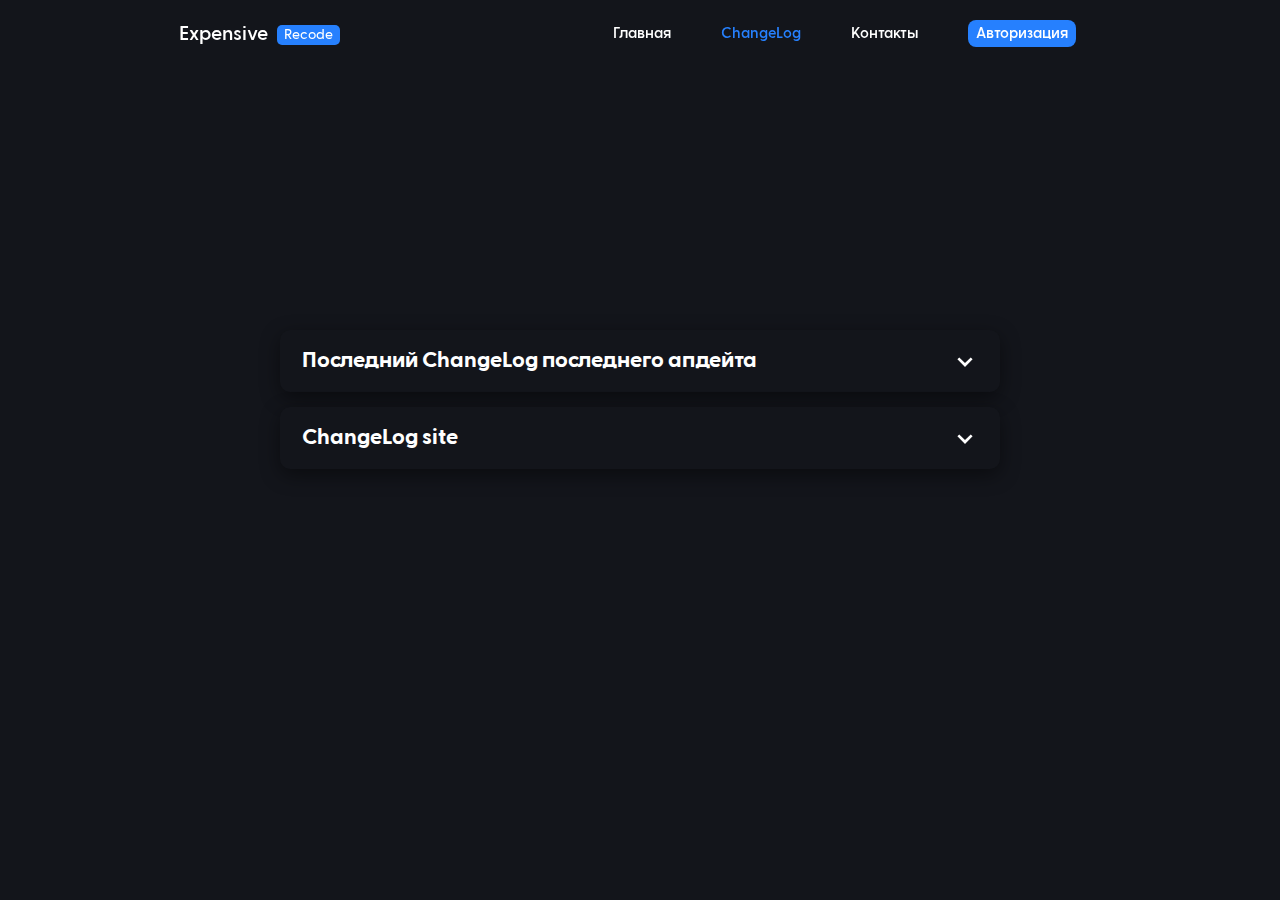
<file: faq.html>
﻿<!DOCTYPE html>
<html lang="en">
<head>
    <meta charset="UTF-8">
    <meta name="viewport" content="width=device-width, initial-scale=1.0">
    <title>FAQ - Expensive Recode</title>
    <link rel="shortcut icon" href="img/clown.gif">
    <link href='boxicons%402.1.4/css/boxicons.min.css' rel='stylesheet'>
    <link rel="stylesheet" href="css2?family=Material+Symbols+Outlined:opsz,wght,FILL,GRAD@24,400,1,0">
    <link rel="stylesheet" href="css/faq-1.css?1703621005">
</head>
<body>

    <div class="preloader">
        <div class="preloader__row">
          <div class="preloader__item"></div>
          <div class="preloader__item"></div>
        </div>
      </div>

    <header class="">
        <a class="logo" href="index.php.html">Expensive <span>Recode</span></a>
        <ul class="navlist">
            <li><a href="index.php.html">Главная</a></li>
            <li><a style="color: var(--main-color);" href="faq.html">ChangeLog</a></li>
            <li><a href="https://discord.gg/4Ec6wpHhPZ">Контакты</a></li>
            <li><a class="login" href="">Авторизация</a></li>
        </ul>
    </header>

    <!-- Секция #1 - Faq Основное -->
    <section id="main">
        <div class="page-text">
            <h1 class="main-text anim">Часто задаваемые вопросы</h1>
            <p class="desc-text anim">Здесь вы сможете найти ответы на часто задаваемые вопросы <br> для лучшего понятия работы сервиса</p>
        </div>
    <div id="faq-u">
        <div class="faq">
            <div class="question">
                <h2 class="qatitle">Последний ChangeLog последнего апдейта</h2>
                <svg xmlns="http://www.w3.org/2000/svg" width="32" height="32" viewbox="0 0 24 24" style="fill: rgb(255, 255, 255);"><path d="M16.293 9.293 12 13.586 7.707 9.293l-1.414 1.414L12 16.414l5.707-5.707z"></path></svg>
            </div>
            <div class="answer">
                       <p>[/]NoSlow new bypass(хз конечно новый байпас или нет но может флагать на рв)
                    <br>[/]Aura new bypass(ну это уже точно улучшенная функция)
                    <br>[+]Картинки (типа нарутка на экране капибарка итачи ну вы пан)
                    <br>[/]ClickGui recod ;)
                    <br>[/]New hud nursultan edtition
                    <br>[/]Theme add theme "Новогодний"
                    <br>[+]Auto Duel
                    <br>Скачать апдейт: https://drive.google.com/file/d/1gtukaGKCZVWU4PGIIO79CzD9HsI7v9BH/view?usp=sharing
                </p>
            </div>
        </div>
        <div class="faq">
            <div class="question">
                <h2 class="qatitle">ChangeLog site</h2>
                <svg xmlns="http://www.w3.org/2000/svg" width="32" height="32" viewbox="0 0 24 24" style="fill: rgb(255, 255, 255);"><path d="M16.293 9.293 12 13.586 7.707 9.293l-1.414 1.414L12 16.414l5.707-5.707z"></path></svg>
            </div>
            <div class="answer">
                <p>ChangeLog отсутствует(пока-что)</p>
            </div>
        </div>
            </div>
        </div>
        <div class="faq">
            <div class="question">
    </div>
    </section>

    <!-- Секция #5 - Футер (тех поддержка)-->
    <footer> </footer>

    <script>

        // Loading page
        window.onload = function () {
          document.body.classList.add('loaded_hiding');
          window.setTimeout(function () {
            document.body.classList.add('loaded');
            document.body.classList.remove('loaded_hiding');
          }, 500);
        }

        //Sticky header 
        document.addEventListener("DOMContentLoaded", function() {
            const header = document.querySelector("header");
            window.addEventListener("scroll", function() { 
                header.classList.toggle("sticky", window.scrollY > 20);
            });
        });

        // FAQs

        const faqs = document.querySelectorAll(".faq");

        faqs.forEach((faq) => {
            faq.addEventListener("click", () => {
                faq.classList.toggle("active");
            });
        });
    </script>
</body>
</html>
</file>
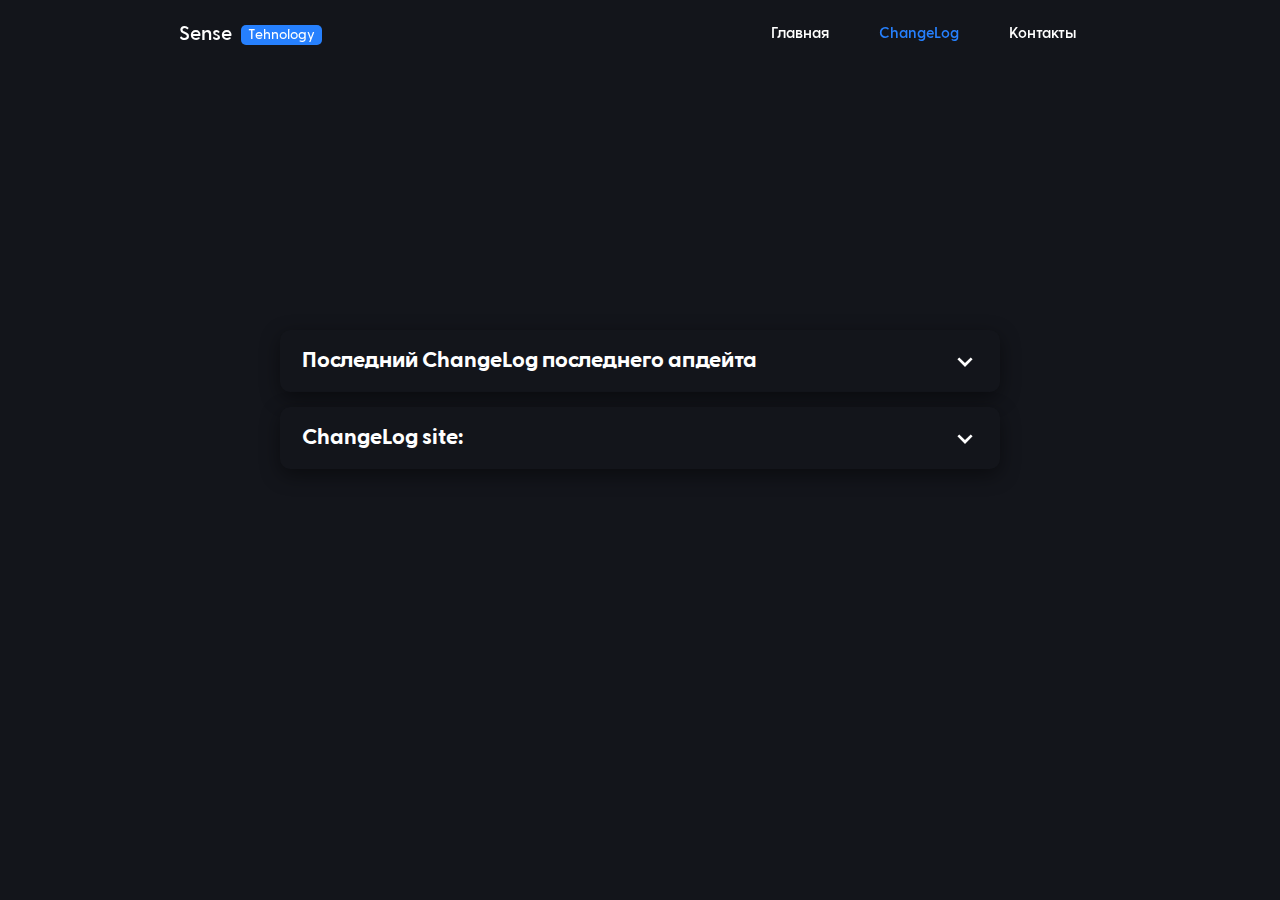
<file: faq.php.html>
﻿<!DOCTYPE html>
<html lang="en">
<head>
    <meta charset="UTF-8">
    <meta name="viewport" content="width=device-width, initial-scale=1.0">
    <title>FAQ - Sense.cc</title>
    <link rel="shortcut icon" href="img/clown.gif">
    <link href='boxicons%402.1.4/css/boxicons.min.css' rel='stylesheet'>
    <link rel="stylesheet" href="css2?family=Material+Symbols+Outlined:opsz,wght,FILL,GRAD@24,400,1,0">
    <link rel="stylesheet" href="css/faq-1.css?1703621005">
</head>
<body>

    <div class="preloader">
        <div class="preloader__row">
          <div class="preloader__item"></div>
          <div class="preloader__item"></div>
        </div>
      </div>

    <header class="">
        <a class="logo" href="index.php.html">Sense <span>Tehnology</span></a>
        <ul class="navlist">
            <li><a href="index.php.html">Главная</a></li>
            <li><a style="color: var(--main-color);" href="faq.html">ChangeLog</a></li>
            <li><a href="https://discord.gg/K8cAxSvy9K">Контакты</a></li>
        </ul>
    </header>

    <!-- Секция #1 - Faq Основное -->
    <section id="main">
        <div class="page-text">
            <h1 class="main-text anim">Часто задаваемые вопросы</h1>
            <p class="desc-text anim">Здесь вы сможете найти ответы на часто задаваемые вопросы <br> для лучшего понятия работы сервиса</p>
        </div>
    <div id="faq-u">
        <div class="faq">
            <div class="question">
                <h2 class="qatitle">Последний ChangeLog последнего апдейта</h2>
                <svg xmlns="http://www.w3.org/2000/svg" width="32" height="32" viewbox="0 0 24 24" style="fill: rgb(255, 255, 255);"><path d="M16.293 9.293 12 13.586 7.707 9.293l-1.414 1.414L12 16.414l5.707-5.707z"></path></svg>
            </div>
            <div class="answer">
                <p>[/]Тут пока что пусто ;( error 422 not code;(
                </p>
            </div>
        </div>
        <div class="faq">
            <div class="question">
                <h2 class="qatitle">ChangeLog site:</h2>
                <svg xmlns="http://www.w3.org/2000/svg" width="32" height="32" viewbox="0 0 24 24" style="fill: rgb(255, 255, 255);"><path d="M16.293 9.293 12 13.586 7.707 9.293l-1.414 1.414L12 16.414l5.707-5.707z"></path></svg>
            </div>
            <div class="answer">
                <p>Вернули сайт 31.01.2024</p>
            </div>
        </div>
            </div>
        </div>
        <div class="faq">
            <div class="question">
    </div>
    </section>

    <!-- Секция #5 - Футер (тех поддержка)-->
    <footer> </footer>

    <script>

        // Loading page
        window.onload = function () {
          document.body.classList.add('loaded_hiding');
          window.setTimeout(function () {
            document.body.classList.add('loaded');
            document.body.classList.remove('loaded_hiding');
          }, 500);
        }

        //Sticky header 
        document.addEventListener("DOMContentLoaded", function() {
            const header = document.querySelector("header");
            window.addEventListener("scroll", function() { 
                header.classList.toggle("sticky", window.scrollY > 20);
            });
        });

        // FAQs

        const faqs = document.querySelectorAll(".faq");

        faqs.forEach((faq) => {
            faq.addEventListener("click", () => {
                faq.classList.toggle("active");
            });
        });
    </script>
</body>
</html>
</file>
<file: css/faq-1.css>
﻿/*@import url('https://fonts.googleapis.com/css2?family=Inter:wght@300;400;500;600;700;800&display=swap');*/

@font-face {
    font-family: dbold;
    src: local('Greycliff CF Demi Bold'), local('Greycliff-CF-Demi-Bold'),
        url('../other/demibold/GreycliffCF-DemiBold.woff2') format('woff2'),
        url('../other/demibold/GreycliffCF-DemiBold.woff') format('woff'),
        url('../other/demibold/GreycliffCF-DemiBold.ttf') format('truetype');
    font-weight: 700;
    font-style: normal;
}

@font-face {
    font-family: bold;
    src: local('Greycliff CF Bold'), local('Greycliff-CF-Bold'),
        url('../other/bold/GreycliffCF-Bold.woff2') format('woff2'),
        url('../other/bold/GreycliffCF-Bold.woff') format('woff'),
        url('../other/bold/GreycliffCF-Bold.ttf') format('truetype');
    font-weight: 600;
    font-style: normal;
}

@font-face {
    font-family: medium;
    src: local('Greycliff CF Medium'), local('Greycliff-CF-Medium'),
        url('../other/medium/GreycliffCF-Medium.woff2') format('woff2'),
        url('../other/medium/GreycliffCF-Medium.woff') format('woff'),
        url('../other/medium/GreycliffCF-Medium.ttf') format('truetype');
    font-weight: 500;
    font-style: normal;
}
@font-face {
    font-family: regular;
    src: local('Greycliff CF Regular'), local('Greycliff-CF-Regular'),
        url('../other/regular/GreycliffCF-Regular.woff2') format('woff2'),
        url('../other/regular/GreycliffCF-Regular.woff') format('woff'),
        url('../other/regular/GreycliffCF-Regular.ttf') format('truetype');
    font-weight: 400;
    font-style: normal;
  }

::-webkit-scrollbar {
    width: 7px;
  }
  
::-webkit-scrollbar-track {
background: #100f13;
}

::-webkit-scrollbar-thumb {
background: #383838;
border-radius: 20px;
}


::-webkit-scrollbar-button {
display: none;
}

* {
    margin: 0;
    padding: 0;
    text-decoration: none;
    box-sizing: border-box;
    list-style: none;
    scroll-behavior: smooth;
    font-variant-numeric: lining-nums proportional-nums;
}

body {
    font-family: dbold, sans-serif;
    background: rgb(19, 21, 27);
    transition: all 0.3s ease-in-out;
}


:root {
    --main-color: #2680fe;
    --dark-color: #141414;
    --light-dark-color: #242424;
}

header {
    position: fixed;
    width: 100%;
    top: 0;
    right: 0;
    z-index: 1000;
    display: flex;
    align-items: center;
    justify-content: space-between;
    padding: 22px 14%;
    left: 0;
    transition: 0.3s ease;
}

header.sticky {
    padding: 16px 14%;
    background: #13151bd5;
    box-shadow: 0 0 20px #0000003e;
    border-bottom: 1px solid #2c2f35;
    backdrop-filter: blur(11px);
}

header .navlist {
    display: flex;
}
header a.active {
    color: var(--main-color);   
}
header .logo {
    font-family: dbold;
    color: #fff;
    font-size: 20px;
}

header .logo span {
    font-size: 14px;
    font-family: medium;
    vertical-align: middle;
    padding: 3px 7px 3px 7px;
    border-radius: 5px;
    margin-left: 5px;
    background: var(--main-color);
}

header .navlist a {
    color: #ffffff;
    font-size: 15px;
    font-weight: 500;
    margin: 0 25px;
    transition: all 0.3s ease;
}
header .navlist a:hover {
    color: #cacaca;
}

header .navlist .login {
    border-radius: 8px;
    font-weight: 600;
    font-size: 15px;
    padding: 6px 8px;
    color: #ffffff;
    background: #2680fe;
}

header .navlist .login:hover {
    background: #1263d5;
}

header .navlist .login:hover {
    color: #fff;
}

/* Секция #1 - Главная страница */


#main {
    position: relative;
    width: 100%;
    padding: 160px 14% 20px;
    background-size: cover;
    background-position: center;
    align-items: center;
    justify-content: center;
    color: #fff;
}

#main .page-text {
    text-align: center;
}

#main .page-text h1 {
    font-family: bold;
    color: #ffffff;
    font-size: 58px;
    line-height: 1.02;
    font-weight: 700;
    margin-bottom: 14px;
}


#main .page-text p {
    font-family: regular;
    color: #dcdcdc;
    font-size: 17px;
    line-height: 1.40;
    margin-bottom: 34px;
}

#main .page-text .main-btn {
    font-weight: 600;
    color: #fff;
    padding: 8px 12px;
    background: var(--main-color);
    border-radius: 8px;
    transition: 0.3s ease;
    box-shadow: 0 4px 20px #0000003e;
}

#main .page-text .main-btn:hover {
    background: #1263d5;
}

#main .page-text .faq {
    font-weight: 600;
    color: #fff;
    padding: 8px 12px;
    margin-left: 5px;
    background: none;
}

#main .page-text .main-btn span {
    vertical-align: middle;
}

#main .page-text .anim {
    opacity: 0;
    transform: translateY(30px);
    animation: moveup 0.5s ease-in-out forwards;
}


/* Секция 2 - Вопросы */

#faq-u {
    padding: 0px 14% 0px;
    margin: 0 auto;
    display: flex;
    flex-direction: column;
    align-items: center;
    position: relative;
    color: #fff;
}

#faq-u .faq {
    width: 720px;
    margin-top: 15px;
    box-shadow: 0 6px 20px #00000071;
    padding: 16px 18px;
    border-radius: 10px;
    background: #13151b;
    cursor: pointer;
    transition: 0.3s ease-in-out;
    border: 1px solid transparent;
}

#faq-u .faq:hover {
    border: 1px solid #24292e;
}

#faq-u .question {
    position: relative;
    display: flex;
    align-items: center;
}

#faq-u .question h2 {
    font-family: bold;
    font-size: 22px;
    margin-left: 3px;
}


#faq-u .answer p {
    border-top: 1px solid #24292e;
    font-size: 17px;
    font-family: regular;
    color: #dcdcdc;
    margin-top: 8px;
    padding-top: 8px;
    line-height: 1.4;
}

#faq-u .answer {
    max-height: 0;
    overflow: hidden;
    transition: max-height 0.3s ease;
}

#faq-u .faq.active {
    transform: scale(1.03);
    border: 1px solid #24292e;
}

#faq-u .faq.active .answer {
    max-height: 300px;
    transition: max-height 0.6s ease;
}

#faq-u .faq.active svg {
    transform: rotate(180deg);
}

#faq-u svg {
    position: absolute;
    right: 0px;
    transition: transform 0.3s ease;
}

@media (max-width: 880px) {
    #faq-u .faq {
        width: 560px;
    }
}


@keyframes moveup {
    100% {
        opacity: 1;
        transform: translateY(0px);
    }
}


  
@media (max-width: 1700px) {
    #main .page-text img {
        width: 480px;
    }
}

@media (max-width: 1600px) {
    #showcase .video-text video {
        width: 470px;

    }
}

@media (max-width: 1500px) {
    #main .page-text img {
        display: none;
    }
}

@media (max-width: 660px) {
    #faq-u .faq {
        width: 450px;
    }
    
    #faq-u svg {
        display: none;   
    }
}

@media (max-width: 530px) {
     #faq-u .faq {
        width: 360px;
    }
}
@media (max-width: 880px) {
    #main .page-text h1 {
        font-size: 48px;
        margin-bottom: 24px;
    }
    #main .page-text p {
        font-size: 16px;
    }
    header .navlist {
        display: none;
    }
}

@media (max-width: 720px) {
    #main {
        padding: 160px 8% 120px;
    }

    header {
        padding: 22px 8%;
    }
    header.sticky {
        padding: 16px 8%;
    }

    #whyus .container .wbox {
        margin-bottom: 20px;
    }
    #whyus {
        padding: 0 8% 120px;
    }

}

@media (max-width: 620px) {
    #main .page-text h1 {
        font-size: 42px;
    }
}

@media (max-width: 480px) {
    #main .page-text p {
        font-size: 14px;
    }
}




.gradient {
    width: 100%;
    height: 100%;
    top: 0;
    left: 0;
    position: absolute;
    background: linear-gradient(to bottom, rgba(16, 19, 21, 0.6), rgba(16, 19, 21, 0.6));
}

.transition {
    position: absolute;
    top: 0;
    left: 0;
    width: 100%;
    height: 100%;
    background-image: linear-gradient(to bottom, rgba(0, 0, 0, 0.0) 45%, #13151b);
}

.bg-img {
    position: absolute;
    width: 100%;
    height: 100%;
    background-image: url('../img/overlay_4.png');
    background-size: cover;
    background-position: center;
    background-repeat: no-repeat;
}

.preloader {
    position: fixed;
    left: 0;
    top: 0;
    right: 0;
    bottom: 0;
    background: #13151b55;
    backdrop-filter: blur(18px);
    background-size: cover;
    background-position: center;
    z-index: 1001;
}


 
.preloader__row {
    position: relative;
    accent-color: #fff;
    top: 50%;
    left: 50%;
    width: 70px;
    height: 70px;
    margin-top: -35px;
    margin-left: -35px;
    text-align: center;
    animation: preloader-rotate 2s infinite ease-in-out;
}
 
.preloader__item {
    position: absolute;
    display: inline-block;
    top: 0;
    background-color: var(--main-color);
    border-radius: 100%;
    width: 35px;
    height: 35px;
    animation: preloader-bounce 2s infinite ease-in-out;
}
 
.preloader__item:last-child {
    top: auto;
    bottom: 0;
    animation-delay: -1s;
}
 
@keyframes preloader-rotate {
    100% {
        transform: rotate(360deg);
    }
}
 
@keyframes preloader-bounce {
    0%,
    100% {
        transform: scale(0);
    }
 
    50% {
        transform: scale(1);
    }
}
 
.loaded_hiding .preloader {
    transition: 0.5s opacity;
    opacity: 0;
}
 
.loaded .preloader {
    display: none;
}
</file>
